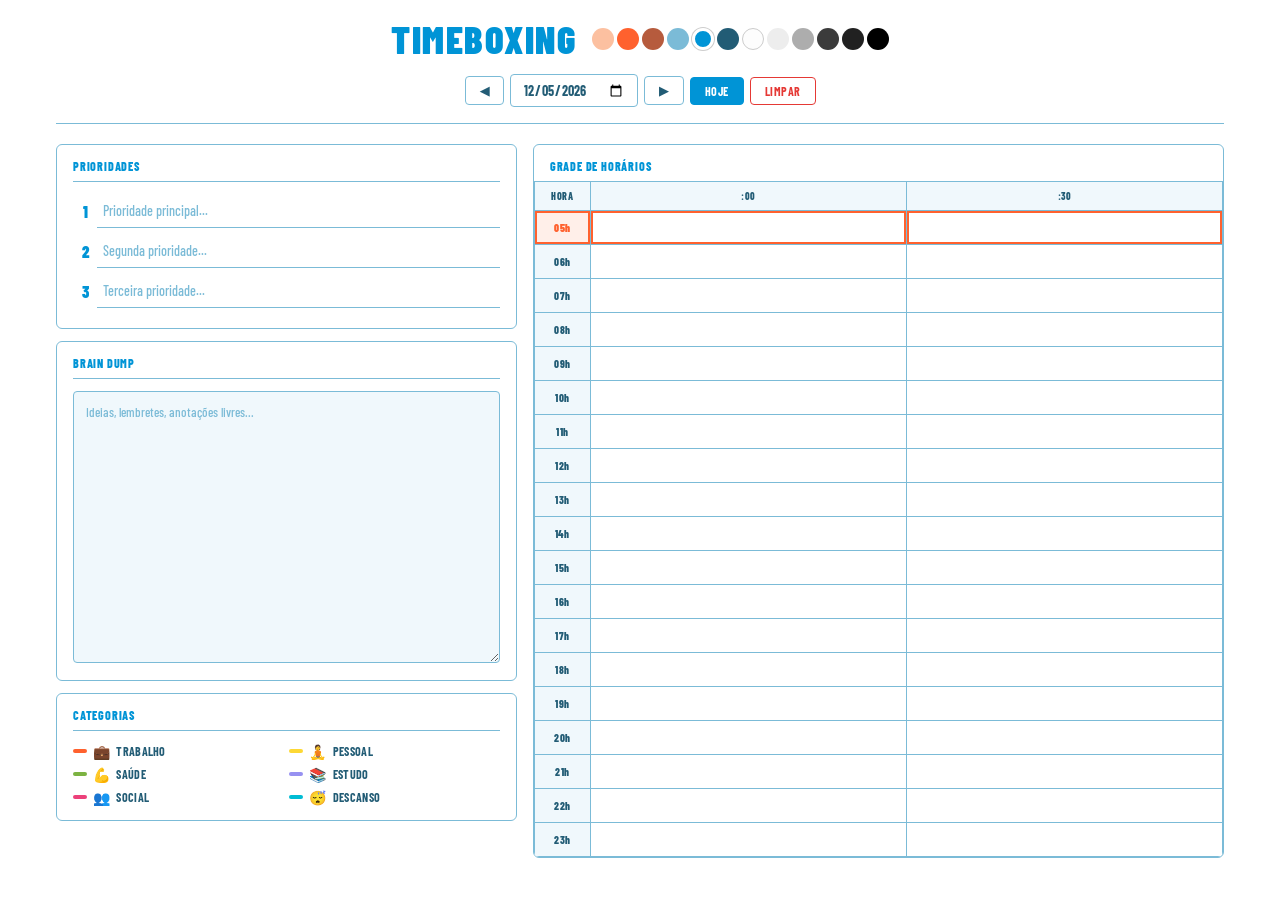
<file: 01 timeblocking/index.html>
<!DOCTYPE html>
<html lang="pt-BR" data-theme="blue">
<head>
  <meta charset="UTF-8">
  <meta name="viewport" content="width=device-width, initial-scale=1.0">
  <meta name="theme-color" content="#0094D6">
  <title>Timeboxing</title>
  <link rel="preconnect" href="https://fonts.googleapis.com">
  <link rel="preconnect" href="https://fonts.gstatic.com" crossorigin>
  <link href="https://fonts.googleapis.com/css2?family=Barlow+Condensed:wght@500;600;700;800;900&display=swap" rel="stylesheet">
  <link rel="stylesheet" href="style.css">
</head>
<body>
  <div class="container">
    <header>
      <div class="header-row">
        <h1>TIMEBOXING</h1>
        <div class="theme-selector" role="group" aria-label="Tema">
          <button class="theme-dot" data-theme="peach" style="background:#FCC0A0" title="Warm"></button>
          <button class="theme-dot" data-theme="orange" style="background:#FF612E" title="Energy"></button>
          <button class="theme-dot" data-theme="brown" style="background:#B65B3D" title="Earth"></button>
          <button class="theme-dot" data-theme="lightblue" style="background:#7BBBD7" title="Light Blue"></button>
          <button class="theme-dot active" data-theme="blue" style="background:#0094D6" title="Classic Blue"></button>
          <button class="theme-dot" data-theme="teal" style="background:#225C75" title="Deep Ocean"></button>
          <button class="theme-dot" data-theme="white" style="background:#FDFDFD;border:1px solid #ccc" title="Minimal"></button>
          <button class="theme-dot" data-theme="silver" style="background:#EDEDED" title="Soft Gray"></button>
          <button class="theme-dot" data-theme="gray" style="background:#ADADAD" title="Gray"></button>
          <button class="theme-dot" data-theme="darkgray" style="background:#3B3B3B" title="Charcoal"></button>
          <button class="theme-dot" data-theme="charcoal" style="background:#212121" title="Dark"></button>
          <button class="theme-dot" data-theme="black" style="background:#000000" title="OLED Black"></button>
        </div>
      </div>
      <div class="date-nav">
        <button id="prev-day" title="Dia anterior">&#9664;</button>
        <input type="date" id="current-date">
        <button id="next-day" title="Próximo dia">&#9654;</button>
        <button id="today-btn" title="Ir para hoje">HOJE</button>
        <button id="clear-btn" title="Limpar dia">LIMPAR</button>
      </div>
    </header>

    <main>
      <div class="left-column">
        <section class="priorities">
          <h2>PRIORIDADES</h2>
          <div class="priority-list">
            <div class="priority-item">
              <span class="priority-number">1</span>
              <input type="text" class="priority-input" data-priority="0" placeholder="Prioridade principal...">
            </div>
            <div class="priority-item">
              <span class="priority-number">2</span>
              <input type="text" class="priority-input" data-priority="1" placeholder="Segunda prioridade...">
            </div>
            <div class="priority-item">
              <span class="priority-number">3</span>
              <input type="text" class="priority-input" data-priority="2" placeholder="Terceira prioridade...">
            </div>
          </div>
        </section>

        <section class="braindump">
          <h2>BRAIN DUMP</h2>
          <textarea id="braindump" rows="12" placeholder="Ideias, lembretes, anotações livres..."></textarea>
        </section>

        <section class="categories-legend">
          <h2>CATEGORIAS</h2>
          <div class="legend-items">
            <div class="legend-item" data-category="work"><span class="legend-color"></span><span class="legend-emoji">💼</span>Trabalho</div>
            <div class="legend-item" data-category="personal"><span class="legend-color"></span><span class="legend-emoji">🧘</span>Pessoal</div>
            <div class="legend-item" data-category="health"><span class="legend-color"></span><span class="legend-emoji">💪</span>Saúde</div>
            <div class="legend-item" data-category="study"><span class="legend-color"></span><span class="legend-emoji">📚</span>Estudo</div>
            <div class="legend-item" data-category="social"><span class="legend-color"></span><span class="legend-emoji">👥</span>Social</div>
            <div class="legend-item" data-category="rest"><span class="legend-color"></span><span class="legend-emoji">😴</span>Descanso</div>
          </div>
        </section>
      </div>

      <div class="right-column">
        <section class="schedule">
          <h2>GRADE DE HORÁRIOS</h2>
          <div class="schedule-table-wrapper">
            <table class="schedule-table">
              <thead>
                <tr>
                  <th class="col-hour">HORA</th>
                  <th class="col-half">:00</th>
                  <th class="col-half">:30</th>
                </tr>
              </thead>
              <tbody id="schedule-body">
              </tbody>
            </table>
          </div>
        </section>
      </div>
    </main>
  </div>

  <div id="category-picker" class="category-picker hidden">
    <button data-category="" title="Sem categoria">✕</button>
    <button data-category="work" title="Trabalho"><span>💼</span></button>
    <button data-category="personal" title="Pessoal"><span>🧘</span></button>
    <button data-category="health" title="Saúde"><span>💪</span></button>
    <button data-category="study" title="Estudo"><span>📚</span></button>
    <button data-category="social" title="Social"><span>👥</span></button>
    <button data-category="rest" title="Descanso"><span>😴</span></button>
  </div>

  <script src="app.js"></script>
</body>
</html>
</file>
<file: 01 timeblocking/style.css>
/* ============================================
   TIMEBOXING — Matching BIG ASS CALENDAR style
   ============================================ */

/* --- Reset & Base --- */
*, *::before, *::after {
  box-sizing: border-box;
  margin: 0;
  padding: 0;
}

/* ============================================
   THEMES — 12 palette colors (same as calendar)
   ============================================ */

/* 1. Peach — warm pastel */
[data-theme="peach"] {
  --bg: #FFF9F5;
  --text: #B65B3D;
  --title: #B65B3D;
  --border: #FCC0A0;
  --cell-bg: #FFF9F5;
  --header-bg: #FEF3EB;
  --hover-bg: #FDEDE0;
  --btn-bg: #B65B3D;
  --btn-text: #FFFFFF;
  --input-bg: #FFFFFF;
  --input-border: #FCC0A0;
  --today-border: #0094D6;
  --modal-bg: #FFF9F5;
  --modal-shadow: rgba(182, 91, 61, 0.10);
  --danger: #C62828;
  --danger-bg: #FFEBEE;
}

/* 2. Orange — bold warm */
[data-theme="orange"] {
  --bg: #FFFFFF;
  --text: #B65B3D;
  --title: #FF612E;
  --border: #FCC0A0;
  --cell-bg: #FFFFFF;
  --header-bg: #FFF7F3;
  --hover-bg: #FFF1EB;
  --btn-bg: #FF612E;
  --btn-text: #FFFFFF;
  --input-bg: #FFFFFF;
  --input-border: #FCC0A0;
  --today-border: #0094D6;
  --modal-bg: #FFFFFF;
  --modal-shadow: rgba(255, 97, 46, 0.12);
  --danger: #C62828;
  --danger-bg: #FFEBEE;
}

/* 3. Brown — earthy warm */
[data-theme="brown"] {
  --bg: #FDFDFD;
  --text: #B65B3D;
  --title: #B65B3D;
  --border: #FCC0A0;
  --cell-bg: #FDFDFD;
  --header-bg: #FDF5EF;
  --hover-bg: #FDF0E6;
  --btn-bg: #B65B3D;
  --btn-text: #FFFFFF;
  --input-bg: #FFFFFF;
  --input-border: #FCC0A0;
  --today-border: #FF612E;
  --modal-bg: #FDFDFD;
  --modal-shadow: rgba(182, 91, 61, 0.12);
  --danger: #C62828;
  --danger-bg: #FFEBEE;
}

/* 4. Light Blue — cool pastel */
[data-theme="lightblue"] {
  --bg: #F8FCFE;
  --text: #225C75;
  --title: #225C75;
  --border: #7BBBD7;
  --cell-bg: #F8FCFE;
  --header-bg: #EEF7FB;
  --hover-bg: #E6F3FA;
  --btn-bg: #225C75;
  --btn-text: #FFFFFF;
  --input-bg: #FFFFFF;
  --input-border: #7BBBD7;
  --today-border: #FF612E;
  --modal-bg: #F8FCFE;
  --modal-shadow: rgba(34, 92, 117, 0.10);
  --danger: #C62828;
  --danger-bg: #FFEBEE;
}

/* 5. Blue — vibrant (default) */
[data-theme="blue"] {
  --bg: #FFFFFF;
  --text: #225C75;
  --title: #0094D6;
  --border: #7BBBD7;
  --cell-bg: #FFFFFF;
  --header-bg: #F0F8FC;
  --hover-bg: #E8F4FA;
  --btn-bg: #0094D6;
  --btn-text: #FFFFFF;
  --input-bg: #FFFFFF;
  --input-border: #7BBBD7;
  --today-border: #FF612E;
  --modal-bg: #FFFFFF;
  --modal-shadow: rgba(0, 148, 214, 0.12);
  --danger: #E53935;
  --danger-bg: #FFEBEE;
}

/* 6. Teal — deep cool */
[data-theme="teal"] {
  --bg: #FFFFFF;
  --text: #225C75;
  --title: #225C75;
  --border: #7BBBD7;
  --cell-bg: #FFFFFF;
  --header-bg: #F0F8FB;
  --hover-bg: #EAF5FA;
  --btn-bg: #225C75;
  --btn-text: #FFFFFF;
  --input-bg: #FFFFFF;
  --input-border: #7BBBD7;
  --today-border: #FF612E;
  --modal-bg: #FFFFFF;
  --modal-shadow: rgba(34, 92, 117, 0.12);
  --danger: #E53935;
  --danger-bg: #FFEBEE;
}

/* 7. White — ultra minimal */
[data-theme="white"] {
  --bg: #FDFDFD;
  --text: #3B3B3B;
  --title: #212121;
  --border: #EDEDED;
  --cell-bg: #FDFDFD;
  --header-bg: #F8F8F8;
  --hover-bg: #F5F5F5;
  --btn-bg: #212121;
  --btn-text: #FFFFFF;
  --input-bg: #FFFFFF;
  --input-border: #EDEDED;
  --today-border: #FF612E;
  --modal-bg: #FDFDFD;
  --modal-shadow: rgba(0, 0, 0, 0.06);
  --danger: #E53935;
  --danger-bg: #FFEBEE;
}

/* 8. Silver — soft neutral */
[data-theme="silver"] {
  --bg: #F5F5F5;
  --text: #3B3B3B;
  --title: #212121;
  --border: #DEDEDE;
  --cell-bg: #F5F5F5;
  --header-bg: #EFEFEF;
  --hover-bg: #EBEBEB;
  --btn-bg: #3B3B3B;
  --btn-text: #FFFFFF;
  --input-bg: #FFFFFF;
  --input-border: #DEDEDE;
  --today-border: #FF612E;
  --modal-bg: #F5F5F5;
  --modal-shadow: rgba(0, 0, 0, 0.08);
  --danger: #E53935;
  --danger-bg: #FFEBEE;
}

/* 9. Gray — mid-tone */
[data-theme="gray"] {
  --bg: #FDFDFD;
  --text: #3B3B3B;
  --title: #3B3B3B;
  --border: #EDEDED;
  --cell-bg: #FDFDFD;
  --header-bg: #F7F7F7;
  --hover-bg: #F4F4F4;
  --btn-bg: #3B3B3B;
  --btn-text: #FFFFFF;
  --input-bg: #FFFFFF;
  --input-border: #EDEDED;
  --today-border: #FF612E;
  --modal-bg: #FDFDFD;
  --modal-shadow: rgba(59, 59, 59, 0.1);
  --danger: #E53935;
  --danger-bg: #FFEBEE;
}

/* 10. Dark Gray — dark mode light */
[data-theme="darkgray"] {
  --bg: #2A2A2A;
  --text: #EDEDED;
  --title: #FDFDFD;
  --border: #3B3B3B;
  --cell-bg: #2A2A2A;
  --header-bg: #303030;
  --hover-bg: #3B3B3B;
  --btn-bg: #ADADAD;
  --btn-text: #212121;
  --input-bg: #3B3B3B;
  --input-border: #4A4A4A;
  --today-border: #FF612E;
  --modal-bg: #333333;
  --modal-shadow: rgba(0, 0, 0, 0.3);
  --danger: #EF5350;
  --danger-bg: #3E1010;
}

/* 11. Charcoal — dark mode deep */
[data-theme="charcoal"] {
  --bg: #151515;
  --text: #7BBBD7;
  --title: #0094D6;
  --border: #2A2A2A;
  --cell-bg: #151515;
  --header-bg: #1A1A1A;
  --hover-bg: #1E1E1E;
  --btn-bg: #0094D6;
  --btn-text: #FFFFFF;
  --input-bg: #1E1E1E;
  --input-border: #3B3B3B;
  --today-border: #FF612E;
  --modal-bg: #1E1E1E;
  --modal-shadow: rgba(0, 148, 214, 0.08);
  --danger: #EF5350;
  --danger-bg: #3E1010;
}

/* 12. Black — OLED pure */
[data-theme="black"] {
  --bg: #000000;
  --text: #7BBBD7;
  --title: #0094D6;
  --border: #212121;
  --cell-bg: #000000;
  --header-bg: #060D12;
  --hover-bg: #0A1218;
  --btn-bg: #0094D6;
  --btn-text: #FFFFFF;
  --input-bg: #121212;
  --input-border: #3B3B3B;
  --today-border: #FF612E;
  --modal-bg: #121212;
  --modal-shadow: rgba(0, 148, 214, 0.08);
  --danger: #EF5350;
  --danger-bg: #3E1010;
}

/* Category colors (consistent across all themes) */
[data-theme] {
  --cat-work: #FF612E;
  --cat-personal: #FDD835;
  --cat-health: #7CB342;
  --cat-study: #9791F1;
  --cat-social: #EC407A;
  --cat-rest: #00BCD4;

  --cat-work-bg: rgba(255, 97, 46, 0.15);
  --cat-personal-bg: rgba(253, 216, 53, 0.18);
  --cat-health-bg: rgba(124, 179, 66, 0.15);
  --cat-study-bg: rgba(151, 145, 241, 0.15);
  --cat-social-bg: rgba(236, 64, 122, 0.12);
  --cat-rest-bg: rgba(0, 188, 212, 0.12);
}

/* ============================================
   BASE
   ============================================ */
body {
  font-family: 'Barlow Condensed', 'Arial Narrow', sans-serif;
  background: var(--bg);
  color: var(--text);
  min-height: 100vh;
  transition: background-color 0.3s, color 0.3s;
}

.container {
  max-width: 1200px;
  margin: 0 auto;
  padding: 16px;
}

/* ============================================
   HEADER
   ============================================ */
header {
  text-align: center;
  margin-bottom: 20px;
  padding-bottom: 16px;
  border-bottom: 1px solid var(--border);
}

.header-row {
  display: flex;
  align-items: center;
  justify-content: center;
  gap: 16px;
  margin-bottom: 12px;
  flex-wrap: wrap;
}

header h1 {
  font-size: clamp(24px, 3vw, 42px);
  font-weight: 900;
  letter-spacing: 1.5px;
  color: var(--title);
  margin: 0;
}

/* ============================================
   THEME SELECTOR
   ============================================ */
.theme-selector {
  display: flex;
  gap: 3px;
}

.theme-dot {
  width: 22px;
  height: 22px;
  border-radius: 50%;
  border: 2px solid transparent;
  cursor: pointer;
  padding: 0;
  transition: transform 0.15s, border-color 0.15s;
}

.theme-dot:hover {
  transform: scale(1.2);
}

.theme-dot.active {
  border: 3px solid #FFFFFF;
  box-shadow: 0 0 0 1px rgba(0, 0, 0, 0.2);
}

/* ============================================
   DATE NAV
   ============================================ */
.date-nav {
  display: flex;
  align-items: center;
  justify-content: center;
  gap: 6px;
  flex-wrap: wrap;
}

.date-nav button {
  background: transparent;
  border: 1px solid var(--border);
  border-radius: 4px;
  padding: 6px 14px;
  cursor: pointer;
  font-family: inherit;
  font-size: 12px;
  font-weight: 700;
  letter-spacing: 0.5px;
  text-transform: uppercase;
  color: var(--text);
  transition: background 0.15s, border-color 0.15s;
}

.date-nav button:hover {
  background: var(--hover-bg);
  border-color: var(--title);
}

#current-date {
  font-family: inherit;
  font-size: 14px;
  font-weight: 700;
  padding: 6px 12px;
  border: 1px solid var(--border);
  border-radius: 4px;
  background: var(--input-bg);
  color: var(--text);
  transition: border-color 0.15s, box-shadow 0.15s;
}

#current-date:focus {
  border-color: var(--title);
  box-shadow: 0 0 0 3px var(--modal-shadow);
  outline: none;
}

#today-btn {
  background: var(--btn-bg);
  color: var(--btn-text);
  border-color: var(--btn-bg);
}

#today-btn:hover {
  opacity: 0.9;
  background: var(--btn-bg);
  border-color: var(--btn-bg);
}

#clear-btn {
  border-color: var(--danger);
  color: var(--danger);
  background: transparent;
}

#clear-btn:hover {
  background: var(--danger-bg);
}

/* ============================================
   MAIN LAYOUT
   ============================================ */
main {
  display: grid;
  grid-template-columns: 1fr 1.5fr;
  gap: 16px;
  align-items: start;
}

/* ============================================
   SECTIONS
   ============================================ */
section {
  background: var(--cell-bg);
  border: 1px solid var(--border);
  border-radius: 6px;
  padding: 14px 16px;
  margin-bottom: 12px;
  transition: background-color 0.3s, border-color 0.3s;
}

section h2 {
  font-size: 12px;
  font-weight: 800;
  letter-spacing: 0.8px;
  text-transform: uppercase;
  margin-bottom: 12px;
  color: var(--title);
  border-bottom: 1px solid var(--border);
  padding-bottom: 8px;
  transition: color 0.3s, border-color 0.3s;
}

/* ============================================
   PRIORITIES
   ============================================ */
.priority-item {
  display: flex;
  align-items: center;
  margin-bottom: 6px;
}

.priority-number {
  font-weight: 900;
  font-size: 16px;
  color: var(--title);
  width: 24px;
  flex-shrink: 0;
  text-align: center;
}

.priority-input {
  flex: 1;
  border: none;
  border-bottom: 1px solid var(--border);
  padding: 8px 6px;
  font-family: inherit;
  font-size: 14px;
  font-weight: 600;
  background: transparent;
  color: var(--text);
  outline: none;
  transition: border-color 0.15s;
}

.priority-input:focus {
  border-bottom-color: var(--title);
}

.priority-input::placeholder {
  color: var(--border);
  font-weight: 500;
}

/* ============================================
   BRAIN DUMP
   ============================================ */
#braindump {
  width: 100%;
  border: 1px solid var(--border);
  border-radius: 4px;
  padding: 10px 12px;
  font-family: inherit;
  font-size: 13px;
  font-weight: 500;
  resize: vertical;
  min-height: 180px;
  color: var(--text);
  background: var(--header-bg);
  outline: none;
  line-height: 1.6;
  transition: border-color 0.15s, box-shadow 0.15s, background-color 0.3s;
}

#braindump:focus {
  border-color: var(--title);
  box-shadow: 0 0 0 3px var(--modal-shadow);
}

#braindump::placeholder {
  color: var(--border);
  font-weight: 500;
}

/* ============================================
   CATEGORIES LEGEND
   ============================================ */
.legend-items {
  display: grid;
  grid-template-columns: 1fr 1fr;
  gap: 6px;
}

.legend-item {
  display: flex;
  align-items: center;
  gap: 6px;
  font-size: 12px;
  font-weight: 700;
  letter-spacing: 0.3px;
  text-transform: uppercase;
  color: var(--text);
}

.legend-emoji {
  font-size: 14px;
}

.legend-color {
  width: 14px;
  height: 4px;
  border-radius: 2px;
  flex-shrink: 0;
}

.legend-item[data-category="work"] .legend-color { background: var(--cat-work); }
.legend-item[data-category="personal"] .legend-color { background: var(--cat-personal); }
.legend-item[data-category="health"] .legend-color { background: var(--cat-health); }
.legend-item[data-category="study"] .legend-color { background: var(--cat-study); }
.legend-item[data-category="social"] .legend-color { background: var(--cat-social); }
.legend-item[data-category="rest"] .legend-color { background: var(--cat-rest); }

/* ============================================
   SCHEDULE TABLE
   ============================================ */
.schedule {
  padding: 0;
  overflow: hidden;
}

.schedule h2 {
  padding: 14px 16px 8px;
  margin-bottom: 0;
  border-bottom: none;
}

.schedule-table-wrapper {
  overflow-x: auto;
}

.schedule-table {
  width: 100%;
  border-collapse: collapse;
  table-layout: fixed;
}

.schedule-table th {
  background: var(--header-bg);
  padding: 8px 6px;
  font-size: 10px;
  font-weight: 800;
  letter-spacing: 0.5px;
  text-transform: uppercase;
  color: var(--text);
  text-align: center;
  border: 1px solid var(--border);
  position: sticky;
  top: 0;
  z-index: 1;
}

.col-hour {
  width: 56px;
}

.schedule-table td {
  border: 1px solid var(--border);
  padding: 0;
  height: 34px;
  vertical-align: middle;
}

.schedule-table td.hour-cell {
  text-align: center;
  font-size: clamp(10px, 0.85vw, 14px);
  font-weight: 800;
  color: var(--text);
  background: var(--header-bg);
  padding: 4px;
  cursor: default;
  letter-spacing: 0.3px;
}

.schedule-table td.time-cell {
  position: relative;
  cursor: text;
  transition: background 0.15s;
}

.schedule-table td.time-cell:hover {
  background: var(--hover-bg);
}

.schedule-table td.time-cell .cell-input {
  width: 100%;
  height: 100%;
  border: none;
  background: transparent;
  padding: 4px 20px 4px 8px;
  font-family: inherit;
  font-size: clamp(11px, 0.8vw, 14px);
  font-weight: 600;
  color: var(--text);
  outline: none;
}

.schedule-table td.time-cell .cell-input::placeholder {
  color: transparent;
}

.schedule-table td.time-cell .category-dot {
  position: absolute;
  right: 4px;
  top: 50%;
  transform: translateY(-50%);
  width: 10px;
  height: 10px;
  border-radius: 50%;
  cursor: pointer;
  border: 1.5px solid var(--border);
  background: var(--cell-bg);
  opacity: 0;
  transition: opacity 0.15s, transform 0.15s;
}

.schedule-table td.time-cell:hover .category-dot {
  opacity: 0.6;
}

.schedule-table td.time-cell .category-dot.has-category {
  opacity: 1;
  border-color: transparent;
}

/* Category cell backgrounds */
td.time-cell[data-cat="work"] { background: var(--cat-work-bg); }
td.time-cell[data-cat="personal"] { background: var(--cat-personal-bg); }
td.time-cell[data-cat="health"] { background: var(--cat-health-bg); }
td.time-cell[data-cat="study"] { background: var(--cat-study-bg); }
td.time-cell[data-cat="social"] { background: var(--cat-social-bg); }
td.time-cell[data-cat="rest"] { background: var(--cat-rest-bg); }

/* Category dot colors when active */
td.time-cell[data-cat="work"] .category-dot { background: var(--cat-work); }
td.time-cell[data-cat="personal"] .category-dot { background: var(--cat-personal); }
td.time-cell[data-cat="health"] .category-dot { background: var(--cat-health); }
td.time-cell[data-cat="study"] .category-dot { background: var(--cat-study); }
td.time-cell[data-cat="social"] .category-dot { background: var(--cat-social); }
td.time-cell[data-cat="rest"] .category-dot { background: var(--cat-rest); }

/* ============================================
   CURRENT HOUR HIGHLIGHT
   ============================================ */
tr.current-hour td {
  box-shadow: inset 0 0 0 2px var(--today-border);
}

tr.current-hour td.hour-cell {
  background: rgba(255, 97, 46, 0.1);
  color: var(--today-border);
  font-weight: 900;
}

@keyframes pulse-current {
  0%, 100% { box-shadow: inset 0 0 0 2px var(--today-border); }
  50% { box-shadow: inset 0 0 0 3px var(--today-border), 0 0 8px rgba(255, 97, 46, 0.2); }
}

tr.current-hour td:first-child {
  animation: pulse-current 2s ease-in-out infinite;
}

/* ============================================
   CATEGORY PICKER POPUP
   ============================================ */
.category-picker {
  position: fixed;
  background: var(--modal-bg);
  border: 1px solid var(--border);
  border-radius: 12px;
  padding: 8px;
  display: flex;
  gap: 6px;
  box-shadow: 0 8px 32px var(--modal-shadow), 0 2px 8px rgba(0, 0, 0, 0.06);
  z-index: 100;
}

.category-picker.hidden {
  display: none;
}

.category-picker button {
  width: 34px;
  height: 34px;
  border-radius: 50%;
  border: 2px solid transparent;
  cursor: pointer;
  font-size: 16px;
  display: flex;
  align-items: center;
  justify-content: center;
  transition: transform 0.15s, box-shadow 0.15s;
  background: var(--header-bg);
}

.category-picker button:hover {
  transform: scale(1.15);
  box-shadow: 0 2px 8px rgba(0, 0, 0, 0.15);
}

.category-picker button[data-category=""] {
  background: var(--header-bg);
  font-size: 14px;
  font-weight: 800;
  color: var(--border);
}

.category-picker button[data-category="work"] { background: var(--cat-work); }
.category-picker button[data-category="personal"] { background: var(--cat-personal); }
.category-picker button[data-category="health"] { background: var(--cat-health); }
.category-picker button[data-category="study"] { background: var(--cat-study); }
.category-picker button[data-category="social"] { background: var(--cat-social); }
.category-picker button[data-category="rest"] { background: var(--cat-rest); }

/* ============================================
   RESPONSIVE
   ============================================ */
@media (max-width: 768px) {
  main {
    grid-template-columns: 1fr;
  }

  header h1 {
    font-size: 24px;
  }

  .container {
    padding: 10px;
  }

  .legend-items {
    grid-template-columns: 1fr 1fr 1fr;
  }

  .schedule-table td {
    height: 32px;
  }

  .header-row {
    flex-direction: column;
    gap: 10px;
  }

  .theme-selector {
    flex-wrap: wrap;
    justify-content: center;
  }
}

@media (max-width: 480px) {
  .date-nav {
    gap: 4px;
  }

  .date-nav button {
    padding: 5px 8px;
    font-size: 10px;
  }

  #current-date {
    font-size: 12px;
    padding: 5px 8px;
  }

  .legend-items {
    grid-template-columns: 1fr 1fr;
  }
}

/* ============================================
   PRINT STYLES
   ============================================ */
@media print {
  body {
    background: white;
    color: #212121;
  }

  header {
    border-bottom: 1px solid #ccc;
  }

  .date-nav button,
  #clear-btn,
  #today-btn,
  .category-dot,
  .theme-selector {
    display: none;
  }

  section {
    box-shadow: none;
    border: 1px solid #ccc;
  }

  tr.current-hour td {
    box-shadow: none;
    animation: none;
  }
}

/* ============================================
   REDUCED MOTION
   ============================================ */
@media (prefers-reduced-motion: reduce) {
  * {
    animation-duration: 0s !important;
    transition-duration: 0.1s !important;
  }
}
</file>
